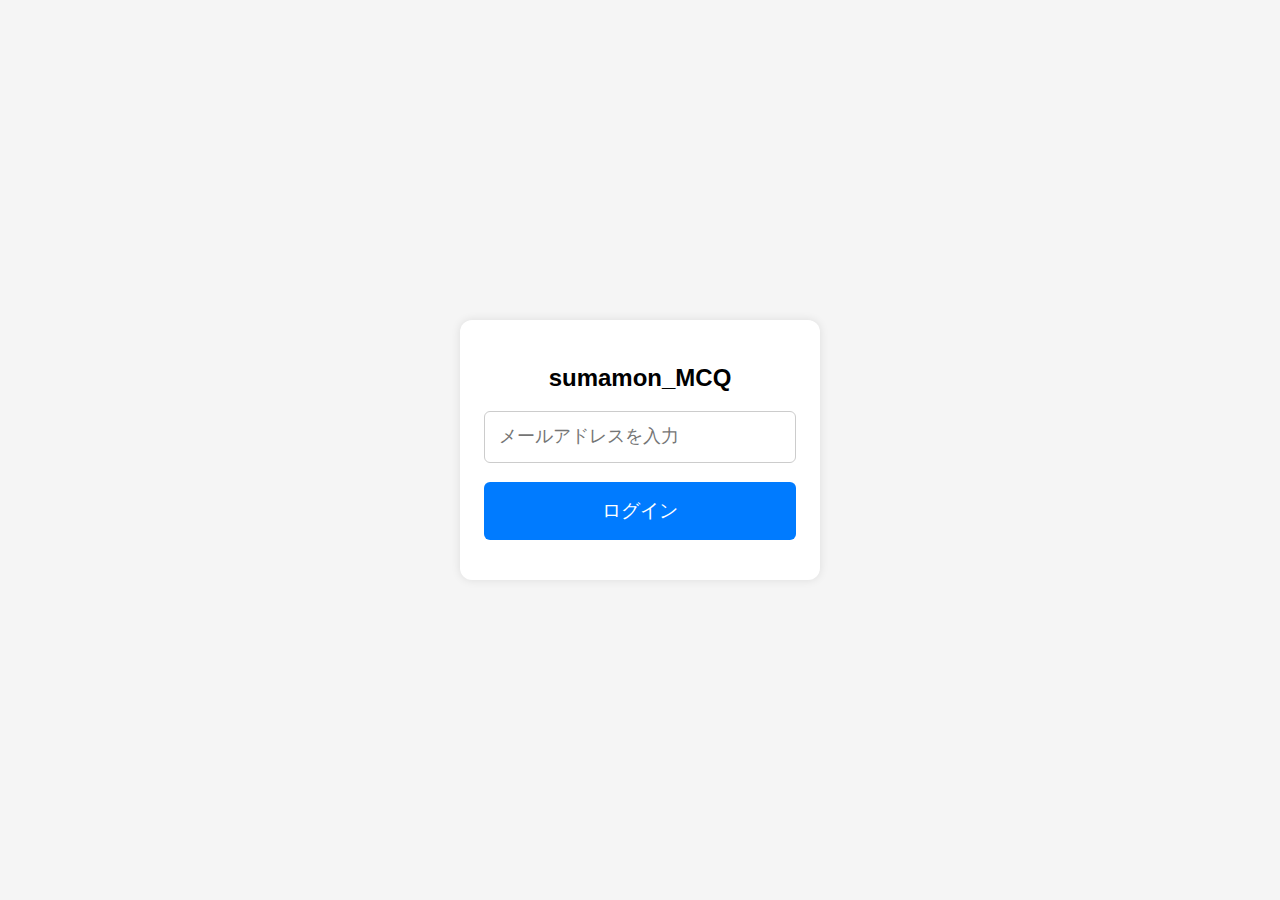
<file: login.html>
<!DOCTYPE html>
<html lang="ja">
<head>
  <meta charset="UTF-8">
  <meta name="viewport" content="width=device-width, initial-scale=1.0">
  <title>sumamon_MCQ</title>
  <style>
    body {
      font-family: sans-serif;
      margin: 0;
      padding: 0;
      background-color: #f5f5f5;
      display: flex;
      justify-content: center;
      align-items: center;
      height: 100vh;
      overflow-x: hidden;
    }

    .container {
      background-color: white;
      padding: 1.5rem;
      border-radius: 12px;
      box-shadow: 0 0 10px rgba(0,0,0,0.1);
      width: 90%;
      max-width: 360px;
      box-sizing: border-box;
    }

    h2 {
      text-align: center;
      margin-bottom: 1.2rem;
      font-size: 1.5rem;
    }

    input[type="email"] {
      width: 100%;
      padding: 0.9rem;
      font-size: 1.1rem;
      margin-bottom: 1.2rem;
      border: 1px solid #ccc;
      border-radius: 6px;
      box-sizing: border-box;
    }

    button {
      width: 100%;
      padding: 1rem;
      font-size: 1.2rem;
      background-color: #007bff;
      color: white;
      border: none;
      border-radius: 6px;
      cursor: pointer;
      box-sizing: border-box;
    }

    button:hover {
      background-color: #0056b3;
    }

    #msg {
      margin-top: 1rem;
      color: red;
      text-align: center;
      font-size: 1rem;
    }
  </style>
</head>
<body>
  <div class="container">
    <h2>sumamon_MCQ</h2>
    <input id="email" type="email" placeholder="メールアドレスを入力">
    <button onclick="login()">ログイン</button>
    <p id="msg"></p>
  </div>

  <script>
    function login() {
      const email = document.getElementById("email").value;
      const msg = document.getElementById("msg");

      if (!email.endsWith("@ikuei.ac.jp")) {
        msg.textContent = "許可されたメールアドレスを入力してください。"
      }

      localStorage.setItem("loggedIn", "true");
      window.location.href = "index.html";
    }
  </script>
</body>
</html>
</file>
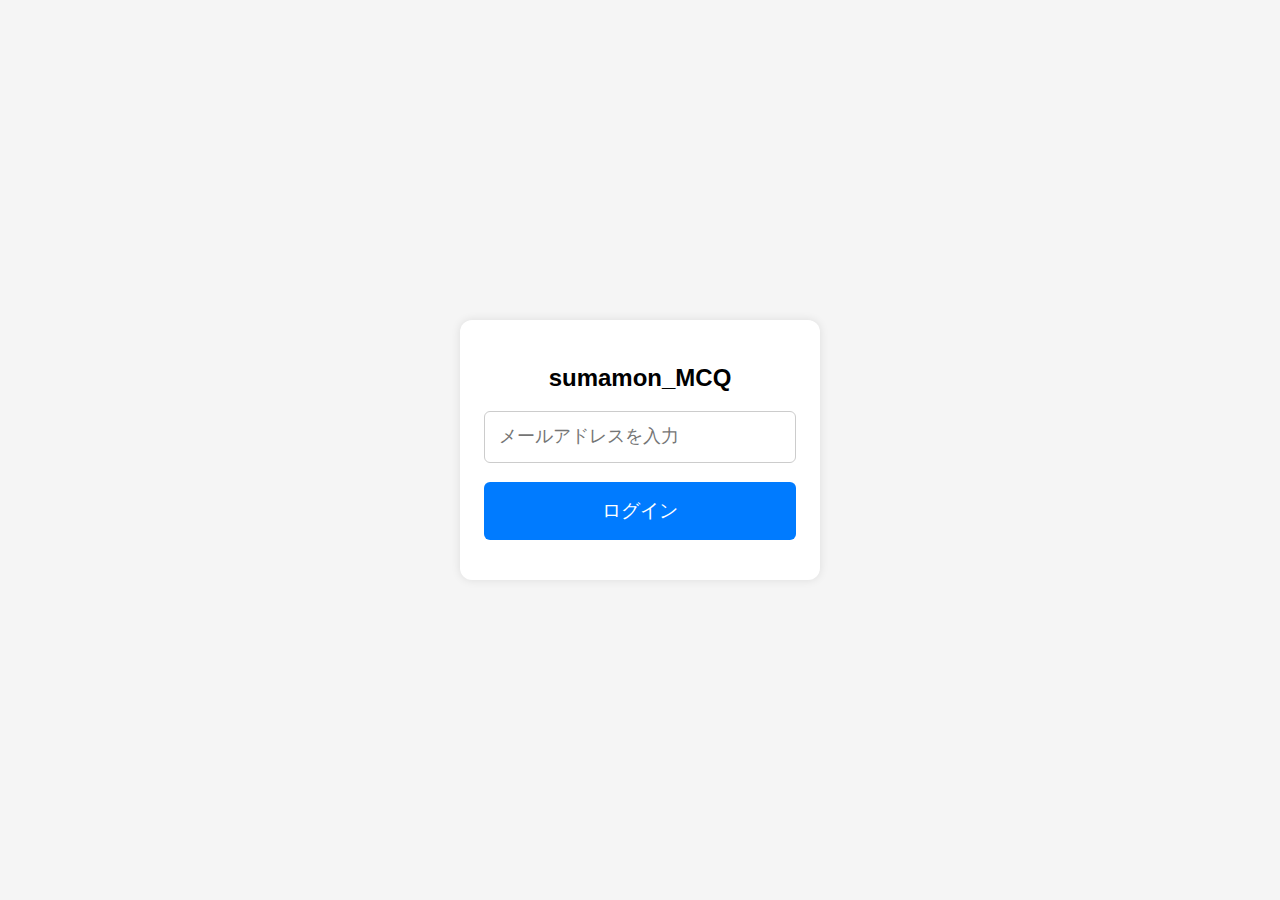
<file: mode.html>
<!DOCTYPE html>
<html lang="ja">
<head>
  <meta charset="UTF-8">
  <meta name="viewport" content="width=device-width, initial-scale=1.0">
  <title>モード選択</title>

  <!-- ✅ ログインチェック -->
  <script>
    if (localStorage.getItem("loggedIn") !== "true") {
      window.location.href = "login.html";
    }
  </script>

  <style>
    body {
      font-family: sans-serif;
      margin: 0;
      padding: 0;
      background-color: #f5f5f5;
      display: flex;
      justify-content: center;
      align-items: center;
      min-height: 100vh;
      overflow-x: hidden;
    }

    .container {
      background-color: white;
      padding: 2rem;
      border-radius: 12px;
      box-shadow: 0 0 10px rgba(0,0,0,0.1);
      width: 90%;
      max-width: 360px;
      text-align: center;
      margin: 0 auto;
      box-sizing: border-box;
    }

    h2 {
      margin-bottom: 1.5rem;
      font-size: 1.5rem;
    }

    button {
      width: 100%;
      padding: 1rem;
      font-size: 1.2rem;
      margin-bottom: 1rem;
      background-color: #007bff;
      color: white;
      border: none;
      border-radius: 6px;
      cursor: pointer;
    }

    button:hover {
      background-color: #0056b3;
    }

    .logout-btn {
      background-color: #6c757d;
    }

    .logout-btn:hover {
      background-color: #545b62;
    }
  </style>
</head>

<body>
  <div class="container">
    <h2>モードを選択</h2>

    <!-- ✅ 項目別学習モード -->
    <button onclick="location.href='study.html'">
      項目別学習モード
    </button>

    <!-- ✅ ウデ試しモード（リンク修正済み） -->
    <button onclick="location.href='udetest.html'">
      ウデ試しモード
    </button>

    <!-- ✅ ログアウト -->
    <button class="logout-btn" onclick="location.href='login.html'">
      ログアウト
    </button>
  </div>
</body>
</html>
</file>
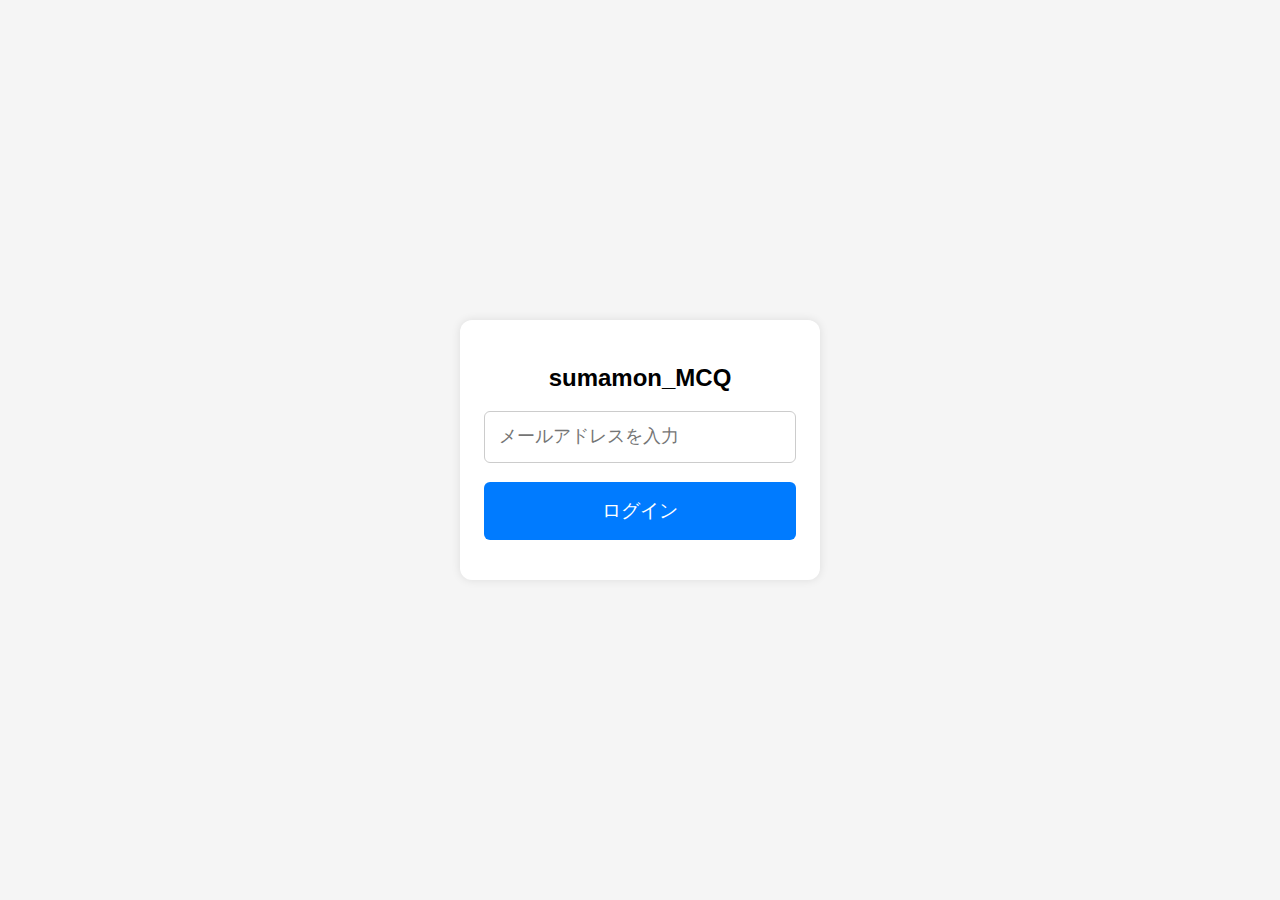
<file: quiz.html>
<!DOCTYPE html>
<html lang="ja">
<head>
  <meta charset="UTF-8">
  <meta name="viewport" content="width=device-width, initial-scale=1.0">
  <title>問題</title>
  <style>
    body {
      font-family: sans-serif;
      margin: 0;
      padding: 0;
      background-color: #f5f5f5;
      display: flex;
      justify-content: center;
      align-items: center;
      min-height: 100vh;
    }

    .container {
      background-color: white;
      padding: 2rem;
      border-radius: 12px;
      box-shadow: 0 0 10px rgba(0,0,0,0.1);
      width: 90%;
      max-width: 420px;
      box-sizing: border-box;
    }

    h2 {
      font-size: 1.3rem;
      margin-bottom: 1rem;
    }

    /* ✅ 選択肢ボタンを緑に変更 */
    .option {
      width: 100%;
      padding: 1rem;
      margin-bottom: 1rem;
      background-color: #28a745; /* 緑 */
      color: white;
      border: none;
      border-radius: 6px;
      cursor: pointer;
      text-align: left;
    }

    .option:hover {
      background-color: #1e7e34; /* 濃い緑 */
    }

    .correct {
      background-color: #28a745 !important;
    }

    .wrong {
      background-color: #dc3545 !important;
    }

    /* ✅ フェードインアニメーション */
    .fade-in {
      animation: fadeIn 0.5s ease-in-out;
    }

    @keyframes fadeIn {
      from { opacity: 0; transform: translateY(-5px); }
      to { opacity: 1; transform: translateY(0); }
    }

    #judgeText {
      font-size: 1.2rem;
      font-weight: bold;
      margin-bottom: 0.5rem;
      display: none;
    }

    .correctText {
      color: #d9534f; /* 赤 */
    }

    .wrongText {
      color: #0275d8; /* 青 */
    }

    #explanation {
      margin-top: 1rem;
      padding: 1rem;
      background-color: #f0f0f0;
      border-radius: 6px;
      display: none;
    }

    #nextBtn {
      margin-top: 1rem;
      width: 100%;
      padding: 1rem;
      background-color: #6c757d;
      color: white;
      border: none;
      border-radius: 6px;
      cursor: pointer;
      display: none;
    }

    /* ✅ 終了画面 */
    #resultScreen {
      display: none;
      text-align: center;
    }

    #resultScreen h2 {
      font-size: 1.4rem;
      margin-bottom: 1rem;
    }

    #resultScreen button {
      margin-top: 1rem;
      width: 100%;
      padding: 1rem;
      background-color: #28a745;
      color: white;
      border: none;
      border-radius: 6px;
      cursor: pointer;
    }
  </style>
</head>
<body>

<div class="container" id="quizScreen">
  <p id="progressText" style="font-weight:bold; margin-bottom:0.5rem;"></p>
  <h2 id="questionText">読み込み中...</h2>

  <div id="options"></div>

  <div id="judgeText"></div>
  <div id="explanation"></div>

  <button id="nextBtn" onclick="nextQuestion()">次の問題へ</button>
</div>

<!-- ✅ 終了画面 -->
<div class="container" id="resultScreen">
  <h2>結果</h2>
  <p id="scoreText"></p>
  <button onclick="location.href='study.html'">科目選択に戻る</button>
</div>

<script>
  let quizData = [];
  let filteredQuestions = [];
  let currentIndex = 0;
  let correctCount = 0;

  const subject = localStorage.getItem("subject");
  const chapter = localStorage.getItem("chapter");

  if (!subject || !chapter) {
    alert("科目と項目が選択されていません。");
    window.location.href = "study.html";
  }

  // ✅ シャッフル関数
  function shuffle(array) {
    for (let i = array.length - 1; i > 0; i--) {
      const j = Math.floor(Math.random() * (i + 1));
      [array[i], array[j]] = [array[j], array[i]];
    }
    return array;
  }

  // ✅ quizzes.json を読み込む
  fetch("quizzes.json")
    .then(res => res.json())
    .then(data => {
      quizData = data;

      filteredQuestions = quizData.filter(q =>
        q.subject === subject && q.chapter === chapter
      );

      filteredQuestions = shuffle(filteredQuestions);

      if (filteredQuestions.length === 0) {
        alert("この項目の問題がありません。");
        window.location.href = "study.html";
      }

      showQuestion();
    });

  // ✅ 問題を表示
  function showQuestion() {
    const q = filteredQuestions[currentIndex];

    document.getElementById("questionText").textContent =
      `【${currentIndex + 1}問目】 ${q.question}`;

    const optionsDiv = document.getElementById("options");
    optionsDiv.innerHTML = "";

    q.options.forEach((opt, i) => {
      const btn = document.createElement("button");
      btn.className = "option";
      btn.textContent = opt;
      btn.onclick = () => checkAnswer(i);
      optionsDiv.appendChild(btn);
    });

    document.getElementById("judgeText").style.display = "none";
    document.getElementById("explanation").style.display = "none";
    document.getElementById("nextBtn").style.display = "none";
  }

  // ✅ 正誤判定（フェードイン付き）
  function checkAnswer(selectedIndex) {
    const q = filteredQuestions[currentIndex];
    const optionButtons = document.querySelectorAll(".option");

    optionButtons.forEach((btn, i) => {
      btn.disabled = true;
      if (i === q.correctIndex) btn.classList.add("correct");
      if (i === selectedIndex && i !== q.correctIndex) btn.classList.add("wrong");
    });

    const judge = document.getElementById("judgeText");

    if (selectedIndex === q.correctIndex) {
      judge.textContent = "正解！";
      judge.className = "correctText fade-in";
      correctCount++;
    } else {
      judge.textContent = "不正解…";
      judge.className = "wrongText fade-in";
    }

    judge.style.display = "block";

    const exp = document.getElementById("explanation");
    exp.innerHTML = q.explanation;  /* ✅ 丸数字を正しく表示 */
    exp.classList.add("fade-in");
    exp.style.display = "block";

    document.getElementById("nextBtn").style.display = "block";
  }

  // ✅ 次の問題へ
  function nextQuestion() {
    currentIndex++;

    if (currentIndex >= filteredQuestions.length) {
      showResult();
      return;
    }

    showQuestion();
  }

  // ✅ 結果表示
  function showResult() {
    document.getElementById("quizScreen").style.display = "none";
    document.getElementById("resultScreen").style.display = "block";

    const total = filteredQuestions.length;
    const rate = Math.round((correctCount / total) * 100);

    document.getElementById("scoreText").textContent =
      `正解数：${correctCount} / ${total}（正答率：${rate}%）`;
  }
</script>

</body>
</html>
</file>
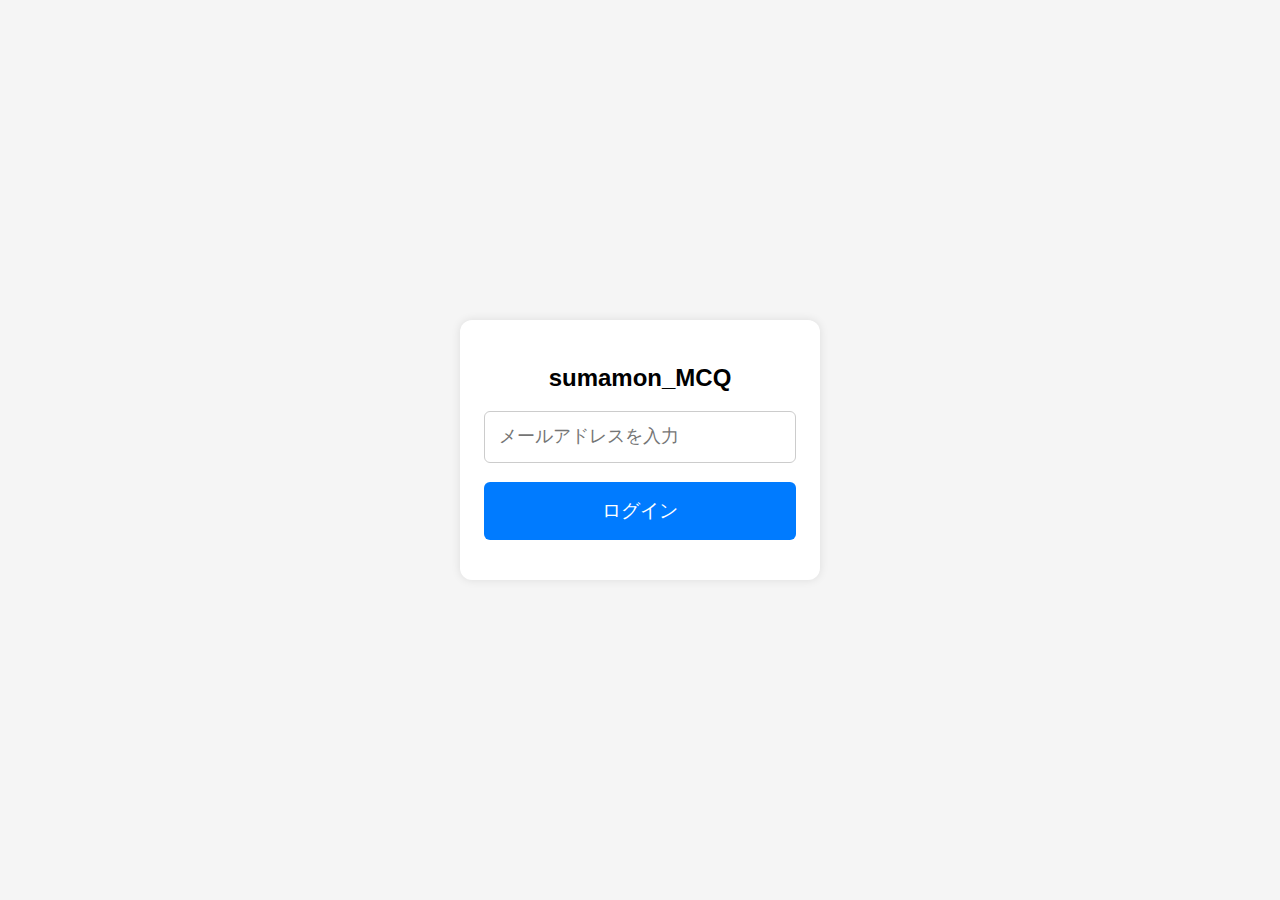
<file: study.html>
<!DOCTYPE html>
<html lang="ja">
<head>
  <meta charset="UTF-8">
  <meta name="viewport" content="width=device-width, initial-scale=1.0">
  <title>項目別学習モード</title>
  <style>
    body {
      font-family: sans-serif;
      margin: 0;
      padding: 0;
      background-color: #f5f5f5;
      display: flex;
      justify-content: center;
      align-items: center;
      min-height: 100vh;
      overflow-x: hidden;
    }

    .container {
      background-color: white;
      padding: 2rem;
      border-radius: 12px;
      box-shadow: 0 0 10px rgba(0,0,0,0.1);
      width: 90%;
      max-width: 380px;
      box-sizing: border-box;
      text-align: center;
      margin: 0 auto;
    }

    select, button {
      width: 100%;
      padding: 1rem;
      font-size: 1.1rem;
      margin-bottom: 1rem;
      border-radius: 6px;
      border: 1px solid #ccc;
      box-sizing: border-box;
      text-align: center;
      text-align-last: center;
    }

    button {
      background-color: #28a745;
      color: white;
      border: none;
      cursor: pointer;
    }

    button:hover {
      background-color: #1e7e34;
    }

    .back-btn {
      background-color: #6c757d;
    }

    .back-btn:hover {
      background-color: #545b62;
    }

    /* ✅ 履歴表示 */
    #history {
      font-size: 0.9rem;
      color: #555;
      margin-bottom: 1rem;
      min-height: 1.2rem;
    }
  </style>
</head>
<body>

<div class="container">
  <h2>項目別学習モード</h2>

  <select id="subject">
    <option value="">科目を選択</option>
  </select>

  <select id="chapter">
    <option value="">項目を選択</option>
  </select>

  <!-- ✅ 履歴表示エリア -->
  <p id="history"></p>

  <button onclick="startQuiz()">学習を開始</button>
  <button class="back-btn" onclick="location.href='mode.html'">戻る</button>
</div>

<script>
  let quizData = [];

  // ✅ 国家試験の科目順
  const subjectOrder = [
    "医療概論","公衆衛生学","関係法規","解剖学","生理学","病理学",
    "臨床医学総論","臨床医学各論","リハビリテーション医学",
    "東洋医学概論","経絡経穴概論","東洋医学臨床論","はり理論","きゅう理論"
  ];

  // ✅ ページ読み込み時にすべて実行
  window.addEventListener("load", () => {

    // ✅ 1. ログインチェック
    if (localStorage.getItem("loggedIn") !== "true") {
      window.location.href = "login.html";
      return;
    }

    // ✅ 2. 前回の続きがあるか確認
    const lastSubject = localStorage.getItem("lastSubject");
    const lastChapter = localStorage.getItem("lastChapter");
    const lastIndex = localStorage.getItem("lastIndex");

    if (lastSubject && lastChapter && lastIndex !== null) {
      const resume = confirm(
        `前回の続きがあります。\n\n科目：${lastSubject}\n項目：${lastChapter}\n第${Number(lastIndex) + 1}問目から再開しますか？`
      );

      if (resume) {
        localStorage.setItem("subject", lastSubject);
        localStorage.setItem("chapter", lastChapter);
        window.location.href = "quiz.html";
        return;
      }
    }

    // ✅ 3. quizzes.json を読み込み
    fetch("quizzes.json")
      .then(res => res.json())
      .then(data => {
        quizData = data;
        populateSubjects();
      });
  });

  // ✅ 科目一覧を生成
  function populateSubjects() {
    const subjectSelect = document.getElementById("subject");

    let subjects = [...new Set(quizData.map(q => q.subject))];

    subjects.sort((a, b) => subjectOrder.indexOf(a) - subjectOrder.indexOf(b));

    subjects.forEach(sub => {
      const option = document.createElement("option");
      option.value = sub;
      option.textContent = sub;
      subjectSelect.appendChild(option);
    });

    subjectSelect.addEventListener("change", populateChapters);
  }

  // ✅ 項目一覧を生成
  function populateChapters() {
    const subject = document.getElementById("subject").value;
    const chapterSelect = document.getElementById("chapter");
    const history = document.getElementById("history");

    chapterSelect.innerHTML = "<option value=''>項目を選択</option>";
    history.textContent = ""; // ✅ 科目変更時は履歴を消す

    let chapters = [
      ...new Set(
        quizData.filter(q => q.subject === subject).map(q => q.chapter)
      )
    ];

    chapters.sort((a, b) => {
      const categoryA = a.split("・")[0];
      const categoryB = b.split("・")[0];
      if (categoryA < categoryB) return -1;
      if (categoryA > categoryB) return 1;
      return a.localeCompare(b, "ja");
    });

    chapters.forEach(ch => {
      const option = document.createElement("option");
      option.value = ch;
      option.textContent = ch;
      chapterSelect.appendChild(option);
    });

    chapterSelect.addEventListener("change", showHistory);
  }

  // ✅ 履歴表示
  function showHistory() {
    const subject = document.getElementById("subject").value;
    const chapter = document.getElementById("chapter").value;
    const history = document.getElementById("history");

    if (!subject || !chapter) {
      history.textContent = "";
      return;
    }

    const keyBase = `${subject}_${chapter}`;

    const date = localStorage.getItem(`lastDate_${keyBase}`);
    const rate = localStorage.getItem(`lastRate_${keyBase}`);
    const count = localStorage.getItem(`lastCount_${keyBase}`);

    if (date && rate && count) {
      history.textContent =
        `最終実施日：${date}　正答率：${rate}%　実施回数：${count}回`;
    } else {
      history.textContent = "この項目の履歴はありません。";
    }
  }

  // ✅ 学習開始
  function startQuiz() {
    const subject = document.getElementById("subject").value;
    const chapter = document.getElementById("chapter").value;

    if (!subject || !chapter) {
      alert("科目と項目を選択してください。");
      return;
    }

    localStorage.setItem("subject", subject);
    localStorage.setItem("chapter", chapter);

    window.location.href = "quiz.html";
  }
</script>

</body>
</html>
</file>
